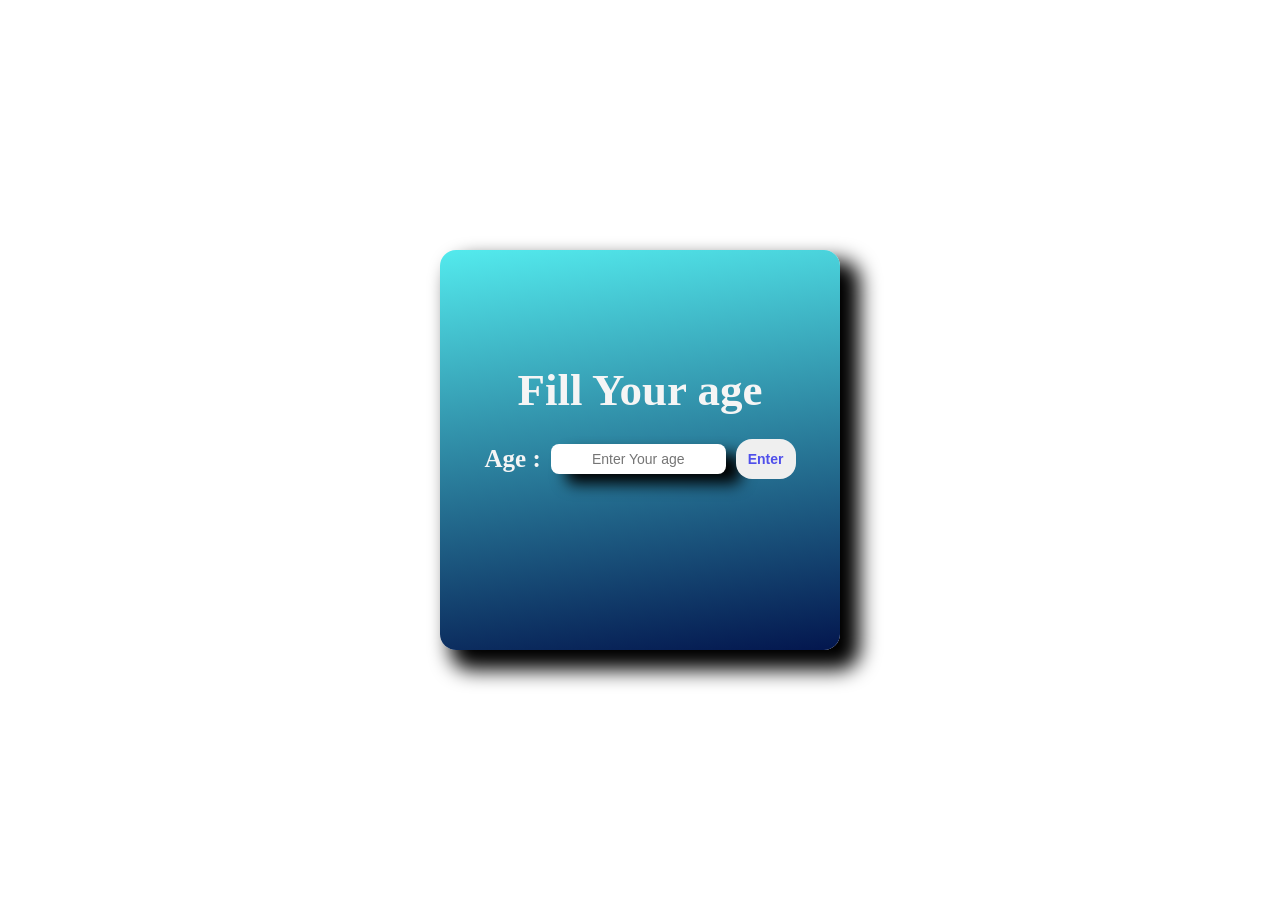
<file: time pass/index.html>
<!doctype html>
<html lang="en">
	<head>
		<meta charset="UTF-8" />
		<meta name="viewport" content="width=device-width, initial-scale=1.0" />
		<title>Vote checker</title>
		<style>
			* {
				margin: 0;
				padding: 0;
				box-sizing: border-box;
			}
			body {
				height: 100vh;
				width: 100%;
				display: flex;
				align-items: center;
				justify-content: center;
			}
			main {
				height: 400px;
				width: 400px;
				display: flex;
				align-items: center;
				justify-content: center;
				background: linear-gradient(353deg, rgb(3, 22, 78), rgb(83, 234, 237));
				gap: 15px;
				border: none;
				border-radius: 16px;
				box-shadow: 15px 15px 20px 5px;
			}
			.userVote-box {
				height: 100%;
				width: 100%;
				display: flex;
				align-items: center;
				justify-content: center;
				flex-direction: column;
				gap: 10px;
			}
			.userVote-box h1 {
				font-size: 45px;
				font-weight: 650;
				color: whitesmoke;
			}
			.userInput {
				padding: 13px 26px;
				display: flex;
				align-items: center;
				justify-content: center;
				gap: 10px;
			}

			.userInput h3 {
				font-size: 25px;
				font-weight: 600;
				color: whitesmoke;
			}

			#userVote {
				height: 30px;
				text-align: center;
				font-size: 14px;
				font-weight: 500;
				color: black;
				border: none;
				outline: none;
				border-radius: 8px;
				box-shadow: 15px 10px 15px;
			}

			button {
				padding: 12px;
				border: none;
				border-radius: 16px;
				text-align: center;
				font-size: 14px;
				font-weight: 800;
				color: rgba(35, 35, 233, 0.784);
			}

			.output {
				font-size: 25px;
				font-weight: bold;
				text-align: center;
				min-height: 25px;
				margin-top: 10px;
			}
		</style>
	</head>
	<body>
		<main>
			<div class="userVote-box">
				<h1>Fill Your age</h1>
				<div class="userInput">
					<h3>Age : </h3>
					<input type="text" id="userVote" placeholder="Enter Your age" />
					<button class="submit">Enter</button>
				</div>
				<p class="output"></p>
			</div>
		</main>
		<script>
			const submitButton = document.querySelector(".submit");
			const ageInput = document.getElementById("userVote");
			const outputText = document.querySelector(".output");

			submitButton.addEventListener("click", () => {
				const age = parseInt(ageInput.value);
				if (isNaN(age) || age <= 0) {
					outputText.textContent = "Please enter a valid age.";
					outputText.style.color = "red";
				} else if (age >= 18) {
					outputText.textContent = "You are eligible to vote";
					outputText.style.color = "lightgreen";
				} else {
					outputText.textContent = "You are not old enough to vote yet.";
					outputText.style.color = "orange";
				}
			});
		</script>
	</body>
</html>
</file>
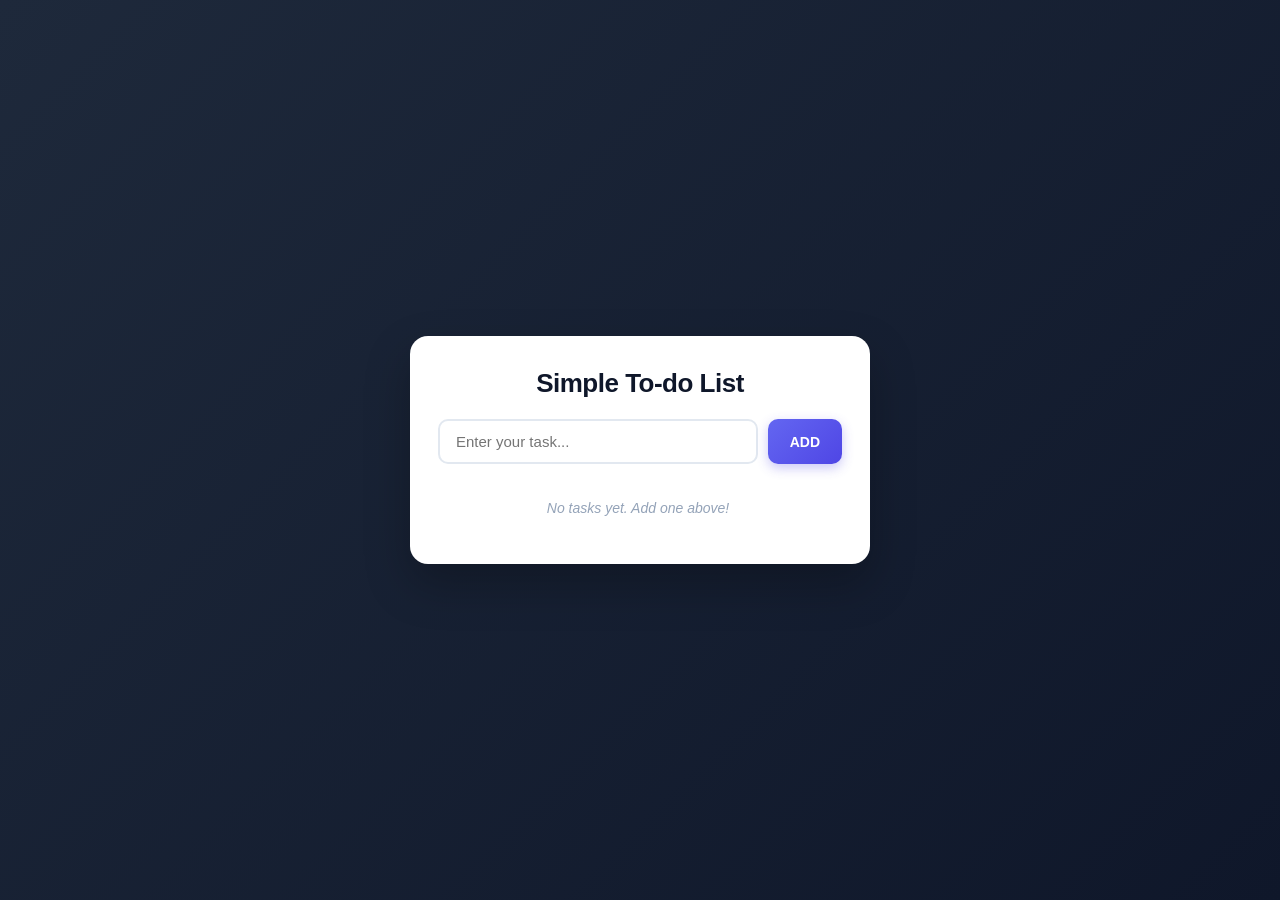
<file: time pass/to-do.html>
<!DOCTYPE html>
<html lang="en">
	<head>
		<meta charset="UTF-8" />
		<meta name="viewport" content="width=device-width, initial-scale=1.0" />
		<title>To-do List</title>
		<link rel="stylesheet" href="style.css" />
	</head>
	<body>
		<div class="todo-card">
			<h1>Simple To-do List</h1>
			<div class="input-container">
				<input type="text" id="todo-input" placeholder="Enter your task..." autocomplete="off">
				<button id="todo-add">ADD</button>
			</div>
			<ul id="todo-list"></ul>
		</div>
		<script src="script.js"></script>
	</body>
</html>
</file>
<file: time pass/style.css>
/* Global Styles & Reset */
* {
	margin: 0;
	padding: 0;
	box-sizing: border-box;
	font-family: -apple-system, BlinkMacSystemFont, "Segoe UI", Roboto, Oxygen, Ubuntu, Cantarell, "Helvetica Neue", sans-serif;
}

body {
	min-height: 100vh;
	background: linear-gradient(135deg, #1e293b 0%, #0f172a 100%);
	color: #1e293b;
	display: flex;
	justify-content: center;
	align-items: center;
	padding: 20px;
}

/* ================= TO-DO APP STYLES ================= */
.todo-card {
	background: #ffffff;
	border-radius: 18px;
	padding: 32px 28px;
	width: 100%;
	max-width: 460px;
	box-shadow: 0 20px 45px rgba(0, 0, 0, 0.25);
	display: flex;
	flex-direction: column;
	gap: 20px;
}

.todo-card h1 {
	font-size: 26px;
	font-weight: 700;
	color: #0f172a;
	text-align: center;
	letter-spacing: -0.5px;
}

.input-container {
	display: flex;
	gap: 10px;
}

#todo-input {
	flex: 1;
	padding: 12px 16px;
	font-size: 15px;
	border: 2px solid #e2e8f0;
	border-radius: 10px;
	outline: none;
	transition: border-color 0.2s, box-shadow 0.2s;
	color: #1e293b;
}

#todo-input:focus {
	border-color: #6366f1;
	box-shadow: 0 0 0 3px rgba(99, 102, 241, 0.15);
}

#todo-add {
	padding: 12px 22px;
	background: linear-gradient(135deg, #6366f1, #4f46e5);
	color: #ffffff;
	border: none;
	border-radius: 10px;
	font-weight: 600;
	font-size: 14px;
	cursor: pointer;
	transition: transform 0.15s, opacity 0.2s, box-shadow 0.2s;
	box-shadow: 0 4px 12px rgba(79, 70, 229, 0.3);
}

#todo-add:hover {
	opacity: 0.95;
	transform: translateY(-1px);
	box-shadow: 0 6px 16px rgba(79, 70, 229, 0.4);
}

#todo-add:active {
	transform: translateY(0);
}

#todo-list {
	list-style: none;
	display: flex;
	flex-direction: column;
	gap: 10px;
	max-height: 400px;
	overflow-y: auto;
	padding-right: 4px;
}

/* Scrollbar styling */
#todo-list::-webkit-scrollbar {
	width: 6px;
}
#todo-list::-webkit-scrollbar-thumb {
	background: #cbd5e1;
	border-radius: 4px;
}

.todo-item {
	display: flex;
	align-items: center;
	background: #f8fafc;
	border: 1px solid #e2e8f0;
	border-radius: 10px;
	padding: 12px 14px;
	transition: background-color 0.2s, border-color 0.2s, transform 0.15s;
}

.todo-item:hover {
	background: #f1f5f9;
	border-color: #cbd5e1;
	transform: translateX(2px);
}

.todo-checkbox {
	width: 18px;
	height: 18px;
	accent-color: #6366f1;
	cursor: pointer;
}

.todo-text {
	flex: 1;
	margin: 0 12px;
	font-size: 15px;
	color: #1e293b;
	word-break: break-word;
	cursor: pointer;
	user-select: none;
}

.todo-item.completed {
	background: #f8fafc;
	opacity: 0.7;
}

.todo-item.completed .todo-text {
	text-decoration: line-through;
	color: #94a3b8;
}

.todo-delete-btn {
	background: #fee2e2;
	color: #dc2626;
	border: none;
	padding: 6px 12px;
	border-radius: 6px;
	font-size: 12px;
	font-weight: 600;
	cursor: pointer;
	transition: background-color 0.2s, color 0.2s;
}

.todo-delete-btn:hover {
	background: #ef4444;
	color: #ffffff;
}

.todo-empty {
	text-align: center;
	color: #94a3b8;
	font-size: 14px;
	font-style: italic;
	padding: 16px 0;
}

/* ================= IN.HTML FORM STYLES ================= */
.alignment {
	display: flex;
	align-items: center;
	justify-content: center;
}
</file>
